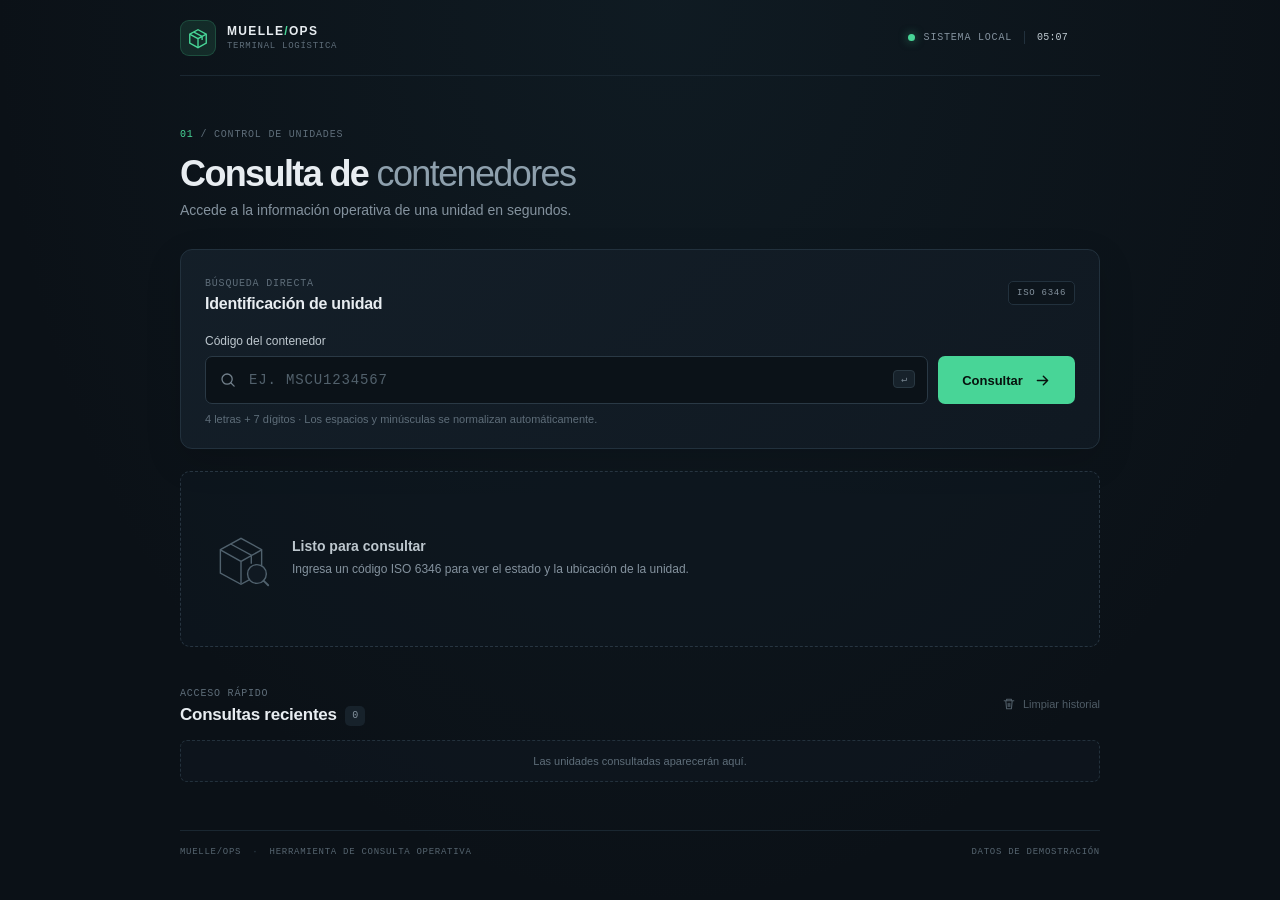
<file: index.html>
<!DOCTYPE html>
<html lang="es">
<head>
  <meta charset="UTF-8">
  <meta name="viewport" content="width=device-width, initial-scale=1.0">
  <meta name="theme-color" content="#0b1117">
  <meta name="description" content="Consulta rápida de contenedores para operaciones de terminal y distribución logística.">
  <title>Consulta de contenedores | Terminal</title>
  <link rel="stylesheet" href="styles.css">
  <script src="data.js" defer></script>
  <script src="app.js" defer></script>
</head>
<body>
  <div class="app-shell">
    <header class="topbar">
      <a class="brand" href="#" aria-label="Terminal, inicio">
        <span class="brand-mark" aria-hidden="true">
          <svg viewBox="0 0 32 32" fill="none">
            <path d="M4 10.5 16 4l12 6.5v13L16 30 4 23.5v-13Z" stroke="currentColor" stroke-width="2"/>
            <path d="M4.5 10.8 16 17l11.5-6.2M16 17v12.5M10 7.3l12 6.4v5.1" stroke="currentColor" stroke-width="2"/>
          </svg>
        </span>
        <span class="brand-copy">
          <strong>MUELLE<span>/</span>OPS</strong>
          <small>TERMINAL LOGÍSTICA</small>
        </span>
      </a>
      <div class="system-status">
        <span class="status-dot" aria-hidden="true"></span>
        <span>SISTEMA LOCAL</span>
        <span class="status-divider" aria-hidden="true"></span>
        <span id="current-time" class="system-time" aria-label="Hora local"></span>
      </div>
    </header>

    <main>
      <section class="page-heading" aria-labelledby="page-title">
        <div class="eyebrow"><span>01</span> / CONTROL DE UNIDADES</div>
        <h1 id="page-title">Consulta de <span>contenedores</span></h1>
        <p>Accede a la información operativa de una unidad en segundos.</p>
      </section>

      <section class="search-panel" aria-labelledby="search-title">
        <div class="panel-heading">
          <div>
            <span class="section-label">BÚSQUEDA DIRECTA</span>
            <h2 id="search-title">Identificación de unidad</h2>
          </div>
          <span class="iso-tag">ISO 6346</span>
        </div>
        <form id="search-form" novalidate>
          <label for="container-code">Código del contenedor</label>
          <div class="search-controls">
            <div class="input-wrap">
              <svg class="search-icon" viewBox="0 0 24 24" fill="none" aria-hidden="true">
                <circle cx="10.8" cy="10.8" r="6.8" stroke="currentColor" stroke-width="1.7"/>
                <path d="m16 16 4.2 4.2" stroke="currentColor" stroke-width="1.7" stroke-linecap="round"/>
              </svg>
              <input
                id="container-code"
                name="container-code"
                type="text"
                placeholder="Ej. MSCU1234567"
                autocomplete="off"
                autocapitalize="characters"
                spellcheck="false"
                aria-describedby="search-hint search-message"
                maxlength="16"
              >
              <kbd>↵</kbd>
            </div>
            <button class="search-button" type="submit">
              <span>Consultar</span>
              <svg viewBox="0 0 20 20" fill="none" aria-hidden="true">
                <path d="M4 10h12m-5-5 5 5-5 5" stroke="currentColor" stroke-width="1.7" stroke-linecap="round" stroke-linejoin="round"/>
              </svg>
            </button>
          </div>
          <div class="form-feedback">
            <p id="search-hint" class="field-hint">4 letras + 7 dígitos · Los espacios y minúsculas se normalizan automáticamente.</p>
            <p id="search-message" class="search-message" role="alert" aria-live="polite"></p>
          </div>
        </form>
      </section>

      <section id="result-section" class="result-section" aria-labelledby="result-heading" hidden>
        <div class="section-heading">
          <div>
            <span class="section-label">RESULTADO DE CONSULTA</span>
            <h2 id="result-heading" tabindex="-1">Ficha operativa</h2>
          </div>
          <span class="live-indicator"><span></span> DATOS ACTUALIZADOS</span>
        </div>
        <article id="container-card" class="container-card" aria-live="polite"></article>
      </section>

      <section id="empty-state" class="empty-state" aria-label="Sin consulta seleccionada">
        <div class="empty-illustration" aria-hidden="true">
          <svg viewBox="0 0 64 64" fill="none">
            <path d="M10 22 32 10l22 12v25L32 59 10 47V22Z" stroke="currentColor" stroke-width="1.5"/>
            <path d="m10.5 22.5 21.5 12 21.5-12M32 35v23M21 16l22 12v9" stroke="currentColor" stroke-width="1.5"/>
            <circle cx="49" cy="48" r="10" fill="#101922" stroke="currentColor" stroke-width="1.5"/>
            <path d="m56 55 5 5" stroke="currentColor" stroke-width="2" stroke-linecap="round"/>
          </svg>
        </div>
        <div>
          <h2>Listo para consultar</h2>
          <p>Ingresa un código ISO 6346 para ver el estado y la ubicación de la unidad.</p>
        </div>
      </section>

      <section class="history-section" aria-labelledby="history-heading">
        <div class="section-heading history-heading">
          <div>
            <span class="section-label">ACCESO RÁPIDO</span>
            <h2 id="history-heading" tabindex="-1">Consultas recientes <span id="history-count" class="count-badge">0</span></h2>
          </div>
          <button id="clear-history" class="clear-button" type="button" disabled>
            <svg viewBox="0 0 20 20" fill="none" aria-hidden="true">
              <path d="M4 6h12m-9 0V4h6v2m-7 0 1 10h6l1-10m-5 3v4m2-4v4" stroke="currentColor" stroke-width="1.4" stroke-linecap="round" stroke-linejoin="round"/>
            </svg>
            Limpiar historial
          </button>
        </div>
        <div id="history-list" class="history-list" aria-live="polite"></div>
        <p id="history-empty" class="history-empty">Las unidades consultadas aparecerán aquí.</p>
      </section>

      <dialog
        id="clear-history-dialog"
        class="confirm-dialog"
        aria-labelledby="clear-history-title"
        aria-describedby="clear-history-description"
      >
        <h2 id="clear-history-title">¿Limpiar el historial?</h2>
        <p id="clear-history-description">
          Se eliminarán todas las consultas guardadas en este navegador. Esta acción no se puede deshacer.
        </p>
        <p id="clear-history-error" class="dialog-error" role="alert" hidden></p>
        <div class="confirm-dialog-actions">
          <button id="cancel-clear-history" class="dialog-button" type="button" autofocus>
            Conservar historial
          </button>
          <button id="confirm-clear-history" class="dialog-button dialog-button-danger" type="button">
            Eliminar historial
          </button>
        </div>
      </dialog>
    </main>

    <footer class="footer">
      <span>MUELLE/OPS <span class="footer-separator">·</span> HERRAMIENTA DE CONSULTA OPERATIVA</span>
      <span>DATOS DE DEMOSTRACIÓN</span>
    </footer>
  </div>
</body>
</html>
</file>
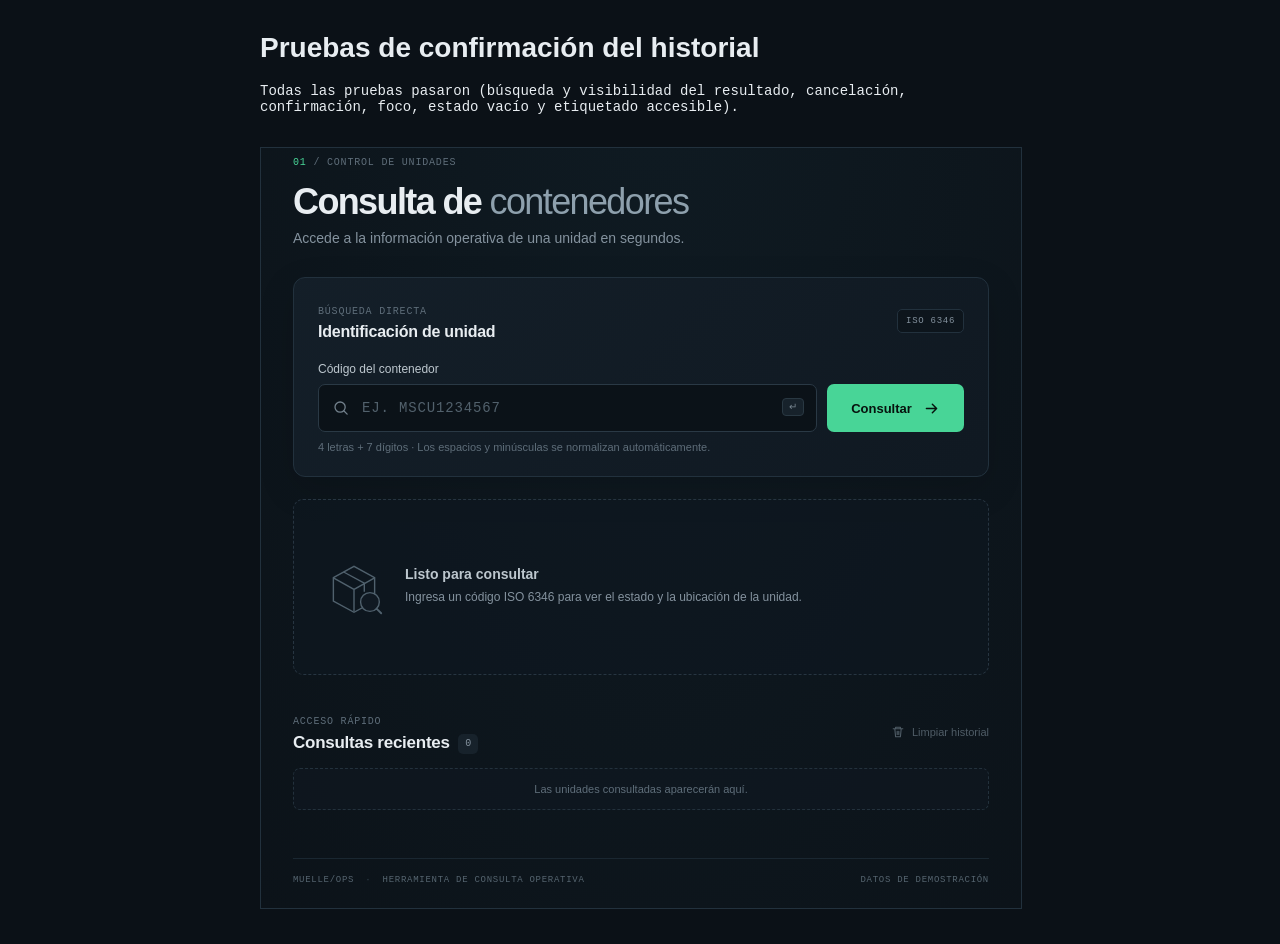
<file: tests/clear-history.test.html>
<!DOCTYPE html>
<html lang="es">
<head>
  <meta charset="UTF-8">
  <meta name="viewport" content="width=device-width, initial-scale=1.0">
  <title>Pruebas de confirmación del historial</title>
  <style>
    body {
      max-width: 760px;
      margin: 32px auto;
      padding: 0 20px;
      color: #e8edf1;
      background: #0b1117;
      font: 14px "Segoe UI", Arial, sans-serif;
    }

    iframe {
      width: 100%;
      height: 760px;
      margin-top: 18px;
      border: 1px solid #22313d;
    }

    #test-results {
      white-space: pre-wrap;
    }
  </style>
</head>
<body>
  <h1>Pruebas de confirmación del historial</h1>
  <pre id="test-results" role="status" aria-live="polite">Ejecutando pruebas…</pre>
  <iframe title="Aplicación bajo prueba"></iframe>
  <script>
    const CLAVE_HISTORIAL = "muelle-ops-historial";
    const resultados = document.querySelector("#test-results");
    const iframe = document.querySelector("iframe");
    const valorOriginal = localStorage.getItem(CLAVE_HISTORIAL);

    function afirmar(condicion, mensaje) {
      if (!condicion) throw new Error(mensaje);
    }

    function esperarCarga() {
      return new Promise((resolver, rechazar) => {
        iframe.addEventListener("load", resolver, { once: true });
        iframe.addEventListener("error", rechazar, { once: true });
      });
    }

    async function ejecutarPruebas() {
      const historialDePrueba = JSON.stringify([{ codigo: "MSCU1234567" }]);

      try {
        localStorage.setItem(CLAVE_HISTORIAL, historialDePrueba);
        const cargaInicial = esperarCarga();
        iframe.src = "../index.html";
        await cargaInicial;

        const documento = iframe.contentDocument;
        const limpiar = documento.querySelector("#clear-history");
        const dialogo = documento.querySelector("#clear-history-dialog");
        const cancelar = documento.querySelector("#cancel-clear-history");
        const confirmar = documento.querySelector("#confirm-clear-history");
        const lista = documento.querySelector("#history-list");

        afirmar(lista.childElementCount === 1, "El historial de prueba no se mostró.");
        afirmar(!limpiar.disabled, "El botón no se habilitó con elementos en el historial.");
        afirmar(
          dialogo.getAttribute("aria-labelledby") === "clear-history-title"
            && dialogo.getAttribute("aria-describedby") === "clear-history-description",
          "El diálogo no tiene referencias accesibles a su título y descripción."
        );

        limpiar.focus();
        limpiar.click();
        afirmar(dialogo.open, "El diálogo no se abrió al solicitar la limpieza.");
        afirmar(documento.activeElement.id === "cancel-clear-history", "El foco inicial no se colocó en cancelar.");
        afirmar(
          localStorage.getItem(CLAVE_HISTORIAL) === historialDePrueba,
          "Los datos se modificaron antes de confirmar."
        );
        cancelar.click();
        afirmar(!dialogo.open, "El diálogo no se cerró al cancelar.");
        afirmar(
          localStorage.getItem(CLAVE_HISTORIAL) === historialDePrueba
            && lista.childElementCount === 1,
          "Cancelar modificó el historial o su almacenamiento."
        );

        limpiar.click();
        confirmar.click();
        afirmar(!dialogo.open, "El diálogo no se cerró al confirmar.");
        afirmar(localStorage.getItem(CLAVE_HISTORIAL) === null, "El historial guardado no se eliminó.");
        afirmar(lista.childElementCount === 0, "Las entradas visibles no se eliminaron.");
        afirmar(limpiar.disabled, "El botón no se deshabilitó al quedar vacío el historial.");
        afirmar(
          documento.activeElement.id === "history-heading",
          "El foco no se movió al encabezado del historial tras confirmar."
        );

        const campoCodigo = documento.querySelector("#container-code");
        const resultado = documento.querySelector("#result-section");
        const tarjeta = documento.querySelector("#container-card");
        documento.defaultView.scrollTo(0, 0);
        campoCodigo.value = "MSCU1234567";
        documento.querySelector("#search-form").requestSubmit();
        afirmar(!resultado.hidden, "El resultado de búsqueda no se mostró.");
        afirmar(
          tarjeta.innerText.includes("MSCU1234567")
            && tarjeta.innerText.includes("28.450 kg")
            && tarjeta.innerText.includes("Bahía B-12 / Fila 4 / Nivel 2"),
          "La ficha no muestra los datos esperados del contenedor."
        );
        afirmar(
          documento.activeElement.id === "result-heading",
          "El foco no pasó al encabezado de la ficha de resultados."
        );
        const rect = resultado.getBoundingClientRect();
        afirmar(
          rect.top >= 0 && rect.bottom <= documento.defaultView.innerHeight,
          "La ficha completa no se desplazó a la vista tras la consulta."
        );

        resultados.textContent = "Todas las pruebas pasaron (búsqueda y visibilidad del resultado, cancelación, confirmación, foco, estado vacío y etiquetado accesible).";
      } catch (error) {
        resultados.textContent = `FALLO: ${error.message}`;
        resultados.setAttribute("role", "alert");
      } finally {
        if (valorOriginal === null) {
          localStorage.removeItem(CLAVE_HISTORIAL);
        } else {
          localStorage.setItem(CLAVE_HISTORIAL, valorOriginal);
        }
        const cargaRestaurada = esperarCarga();
        iframe.contentWindow.location.reload();
        await cargaRestaurada;
      }
    }

    ejecutarPruebas();
  </script>
</body>
</html>
</file>
<file: styles.css>
:root {
  color-scheme: dark;
  --bg: #0b1117;
  --surface: #101922;
  --surface-raised: #141f29;
  --surface-hover: #192631;
  --border: #22313d;
  --border-subtle: #1a2731;
  --text: #e8edf1;
  --muted: #84929e;
  --faint: #5e6d79;
  --green: #48d597;
  --green-soft: rgba(72, 213, 151, .12);
  --amber: #f2b84b;
  --amber-soft: rgba(242, 184, 75, .12);
  --red: #ff6b6b;
  --red-soft: rgba(255, 107, 107, .12);
  --mono: "Cascadia Mono", Consolas, "Courier New", monospace;
  --sans: "Segoe UI", Arial, sans-serif;
}

* {
  box-sizing: border-box;
}

body {
  min-width: 320px;
  min-height: 100vh;
  margin: 0;
  color: var(--text);
  background:
    radial-gradient(ellipse at 52% 0%, rgba(36, 75, 91, .17), transparent 42rem),
    var(--bg);
  font-family: var(--sans);
  font-size: 14px;
  -webkit-font-smoothing: antialiased;
}

button,
input {
  font: inherit;
}

button {
  color: inherit;
}

.app-shell {
  width: min(100% - 64px, 920px);
  margin: 0 auto;
}

.topbar {
  height: 76px;
  display: flex;
  align-items: center;
  justify-content: space-between;
  border-bottom: 1px solid var(--border-subtle);
}

.brand {
  display: inline-flex;
  align-items: center;
  gap: 11px;
  color: inherit;
  text-decoration: none;
}

.brand-mark {
  display: grid;
  width: 36px;
  height: 36px;
  place-items: center;
  color: var(--green);
  background: var(--green-soft);
  border: 1px solid rgba(72, 213, 151, .2);
  border-radius: 9px;
}

.brand-mark svg {
  width: 22px;
  height: 22px;
}

.brand-copy {
  display: grid;
  gap: 3px;
}

.brand-copy strong {
  font-size: 12px;
  letter-spacing: .11em;
}

.brand-copy strong span {
  color: var(--green);
}

.brand-copy small,
.system-status,
.eyebrow,
.section-label,
.iso-tag,
.live-indicator,
.footer,
.location-caption {
  font-family: var(--mono);
  letter-spacing: .08em;
}

.brand-copy small {
  color: var(--faint);
  font-size: 9px;
}

.system-status {
  display: flex;
  align-items: center;
  gap: 9px;
  color: var(--muted);
  font-size: 10px;
}

.status-dot,
.live-indicator span {
  width: 7px;
  height: 7px;
  background: var(--green);
  border-radius: 50%;
  box-shadow: 0 0 10px rgba(72, 213, 151, .55);
}

.status-divider {
  height: 13px;
  margin: 0 3px;
  border-left: 1px solid var(--border);
}

.system-time {
  min-width: 63px;
  color: #c0cbd2;
  letter-spacing: .02em;
}

main {
  padding-top: 53px;
}

.page-heading {
  margin-bottom: 31px;
}

.eyebrow,
.section-label {
  color: var(--faint);
  font-size: 10px;
}

.eyebrow span {
  color: var(--green);
}

.page-heading h1 {
  margin: 13px 0 7px;
  font-size: clamp(27px, 5vw, 36px);
  font-weight: 600;
  letter-spacing: -.045em;
}

.page-heading h1 span {
  color: #8ea0ad;
  font-weight: 400;
}

.page-heading p {
  margin: 0;
  color: var(--muted);
  font-size: 14px;
}

.search-panel {
  padding: 23px 24px 18px;
  background: linear-gradient(135deg, rgba(20, 31, 41, .94), rgba(16, 25, 34, .96));
  border: 1px solid var(--border);
  border-radius: 12px;
  box-shadow: 0 12px 36px rgba(0, 0, 0, .14);
}

.panel-heading,
.section-heading {
  display: flex;
  align-items: center;
  justify-content: space-between;
}

.panel-heading h2,
.section-heading h2 {
  margin: 6px 0 0;
  font-size: 16px;
  font-weight: 600;
  letter-spacing: -.015em;
}

.iso-tag {
  padding: 6px 8px;
  color: var(--muted);
  background: #0d151c;
  border: 1px solid var(--border);
  border-radius: 5px;
  font-size: 9px;
}

#search-form {
  margin-top: 21px;
}

#search-form label {
  display: block;
  margin-bottom: 8px;
  color: #bdc7ce;
  font-size: 12px;
  font-weight: 500;
}

.search-controls {
  display: flex;
  gap: 10px;
}

.input-wrap {
  position: relative;
  flex: 1;
  min-width: 0;
}

.input-wrap input {
  width: 100%;
  height: 48px;
  padding: 0 54px 0 43px;
  color: var(--text);
  background: #0b1218;
  border: 1px solid #2a3945;
  border-radius: 7px;
  outline: none;
  font-family: var(--mono);
  font-size: 14px;
  letter-spacing: .06em;
  text-transform: uppercase;
  transition: border-color .18s, box-shadow .18s;
}

.input-wrap input::placeholder {
  color: #52616c;
  opacity: 1;
}

.input-wrap input:focus {
  border-color: rgba(72, 213, 151, .65);
  box-shadow: 0 0 0 3px rgba(72, 213, 151, .1);
}

.input-wrap input[aria-invalid="true"] {
  border-color: var(--red);
  box-shadow: 0 0 0 3px rgba(255, 107, 107, .1);
}

.search-icon {
  position: absolute;
  top: 15px;
  left: 14px;
  width: 18px;
  height: 18px;
  color: #73818c;
  pointer-events: none;
}

kbd {
  position: absolute;
  top: 14px;
  right: 13px;
  min-width: 22px;
  padding: 2px 5px;
  color: #75838e;
  background: #17222b;
  border: 1px solid #293842;
  border-radius: 4px;
  font-family: var(--mono);
  font-size: 10px;
  text-align: center;
}

.search-button {
  display: inline-flex;
  min-width: 137px;
  height: 48px;
  align-items: center;
  justify-content: center;
  gap: 11px;
  color: #07130e;
  background: var(--green);
  border: 0;
  border-radius: 7px;
  cursor: pointer;
  font-size: 13px;
  font-weight: 700;
  transition: background .18s, transform .18s;
}

.search-button:hover {
  background: #63e2aa;
}

.search-button:active {
  transform: translateY(1px);
}

.search-button:focus-visible,
.clear-button:focus-visible,
.history-item:focus-visible {
  outline: 2px solid var(--green);
  outline-offset: 3px;
}

.search-button svg {
  width: 17px;
  height: 17px;
}

.form-feedback {
  min-height: 17px;
  margin-top: 9px;
}

.field-hint,
.search-message {
  margin: 0;
  color: var(--faint);
  font-size: 11px;
}

.search-message:not(:empty) {
  margin-top: 6px;
  color: var(--red);
}

.result-section {
  margin-top: 34px;
  animation: appear .24s ease-out;
}

.result-section[hidden] {
  display: none;
}

.section-heading {
  margin-bottom: 14px;
}

.section-heading h2 {
  font-size: 17px;
}

.live-indicator {
  display: inline-flex;
  align-items: center;
  gap: 7px;
  color: var(--green);
  font-size: 9px;
}

.live-indicator span {
  width: 6px;
  height: 6px;
}

.container-card {
  overflow: hidden;
  background: var(--surface);
  border: 1px solid var(--border);
  border-radius: 10px;
}

.card-top {
  display: flex;
  align-items: center;
  justify-content: space-between;
  gap: 18px;
  padding: 21px 23px;
  background: linear-gradient(100deg, rgba(24, 39, 49, .78), rgba(16, 25, 34, .4));
  border-bottom: 1px solid var(--border);
}

.container-identity {
  display: flex;
  align-items: center;
  gap: 15px;
}

.container-icon {
  display: grid;
  width: 42px;
  height: 42px;
  flex: 0 0 auto;
  place-items: center;
  color: var(--green);
  background: var(--green-soft);
  border: 1px solid rgba(72, 213, 151, .18);
  border-radius: 8px;
}

.container-icon svg {
  width: 25px;
  height: 25px;
}

.identity-label {
  margin-bottom: 4px;
  color: var(--faint);
  font-family: var(--mono);
  font-size: 9px;
  letter-spacing: .1em;
}

.container-code {
  color: #f0f4f6;
  font-family: var(--mono);
  font-size: clamp(19px, 4vw, 24px);
  font-weight: 500;
  letter-spacing: .07em;
}

.state-badge {
  display: inline-flex;
  align-items: center;
  gap: 7px;
  padding: 7px 10px;
  border: 1px solid currentColor;
  border-radius: 5px;
  font-size: 11px;
  font-weight: 600;
  white-space: nowrap;
}

.state-badge::before {
  width: 6px;
  height: 6px;
  background: currentColor;
  border-radius: 50%;
  content: "";
}

.state-en-patio {
  color: var(--green);
  background: var(--green-soft);
  border-color: rgba(72, 213, 151, .2);
}

.state-en-tránsito {
  color: #71b8ff;
  background: rgba(113, 184, 255, .1);
  border-color: rgba(113, 184, 255, .2);
}

.state-despachado {
  color: #a6b1bb;
  background: rgba(166, 177, 187, .09);
  border-color: rgba(166, 177, 187, .2);
}

.state-retenido {
  color: var(--red);
  background: var(--red-soft);
  border-color: rgba(255, 107, 107, .24);
}

.card-content {
  padding: 20px 23px 22px;
}

.detail-grid {
  display: grid;
  grid-template-columns: repeat(4, 1fr);
  gap: 1px;
  overflow: hidden;
  background: var(--border-subtle);
  border: 1px solid var(--border-subtle);
  border-radius: 7px;
}

.detail-item {
  min-height: 76px;
  padding: 14px 15px;
  background: #111a22;
}

.detail-label {
  display: block;
  margin-bottom: 9px;
  color: var(--faint);
  font-family: var(--mono);
  font-size: 9px;
  letter-spacing: .08em;
  text-transform: uppercase;
}

.detail-value {
  color: #dfe6ea;
  font-size: 14px;
  font-weight: 500;
}

.detail-value.mono {
  font-family: var(--mono);
}

.danger-value {
  display: inline-flex;
  align-items: center;
  gap: 6px;
  color: var(--red);
}

.danger-value::before {
  width: 6px;
  height: 6px;
  background: var(--red);
  border-radius: 50%;
  box-shadow: 0 0 8px rgba(255, 107, 107, .45);
  content: "";
}

.safe-value {
  color: #aab7bf;
}

.location-block {
  display: flex;
  align-items: center;
  gap: 14px;
  margin-top: 13px;
  padding: 14px 15px;
  background: #111a22;
  border: 1px solid var(--border-subtle);
  border-radius: 7px;
}

.location-icon {
  display: grid;
  width: 34px;
  height: 34px;
  flex: 0 0 auto;
  place-items: center;
  color: var(--amber);
  background: var(--amber-soft);
  border-radius: 6px;
}

.location-icon svg {
  width: 18px;
  height: 18px;
}

.location-caption {
  display: block;
  margin-bottom: 5px;
  color: var(--faint);
  font-size: 9px;
}

.location-value {
  color: #dfe6ea;
  font-size: 13px;
  font-weight: 500;
}

.hazard-alert {
  display: flex;
  align-items: center;
  gap: 10px;
  margin-top: 13px;
  padding: 11px 14px;
  color: #ffb6b6;
  background: var(--red-soft);
  border: 1px solid rgba(255, 107, 107, .26);
  border-radius: 7px;
  font-size: 12px;
  font-weight: 600;
}

.hazard-alert svg {
  width: 17px;
  height: 17px;
  flex: 0 0 auto;
  color: var(--red);
}

.hazard-alert[hidden] {
  display: none;
}

.empty-state {
  display: flex;
  min-height: 176px;
  align-items: center;
  gap: 19px;
  margin-top: 22px;
  padding: 24px 28px;
  background: rgba(16, 25, 34, .55);
  border: 1px dashed #273541;
  border-radius: 10px;
}

.empty-state[hidden] {
  display: none;
}

.empty-illustration {
  display: grid;
  width: 64px;
  height: 64px;
  flex: 0 0 auto;
  place-items: center;
  color: #50616d;
}

.empty-illustration svg {
  width: 60px;
  height: 60px;
}

.empty-state h2 {
  margin: 0 0 6px;
  color: #bdc7ce;
  font-size: 14px;
  font-weight: 600;
}

.empty-state p {
  max-width: 400px;
  margin: 0;
  color: var(--muted);
  font-size: 12px;
  line-height: 1.6;
}

.history-section {
  margin-top: 36px;
}

.history-heading {
  margin-bottom: 14px;
}

.count-badge {
  display: inline-grid;
  min-width: 20px;
  height: 20px;
  margin-left: 4px;
  padding: 0 5px;
  place-items: center;
  color: var(--muted);
  background: #17222b;
  border-radius: 5px;
  font-family: var(--mono);
  font-size: 10px;
  font-weight: 400;
  vertical-align: 2px;
}

.clear-button {
  display: inline-flex;
  align-items: center;
  gap: 6px;
  padding: 6px 0 6px 8px;
  color: var(--muted);
  background: transparent;
  border: 0;
  cursor: pointer;
  font-size: 11px;
  transition: color .18s;
}

.clear-button:hover:not(:disabled) {
  color: var(--red);
}

.clear-button:disabled {
  color: #4f5c66;
  cursor: not-allowed;
}

.clear-button svg {
  width: 16px;
  height: 16px;
}

.history-list {
  display: grid;
  grid-template-columns: repeat(2, minmax(0, 1fr));
  gap: 8px;
}

.history-item {
  display: flex;
  min-width: 0;
  align-items: center;
  justify-content: space-between;
  gap: 10px;
  padding: 12px 14px;
  color: inherit;
  background: var(--surface);
  border: 1px solid var(--border-subtle);
  border-radius: 7px;
  cursor: pointer;
  text-align: left;
  transition: background .16s, border-color .16s;
}

.history-item:hover {
  background: var(--surface-hover);
  border-color: #344652;
}

.history-code {
  overflow: hidden;
  color: #dfe6ea;
  font-family: var(--mono);
  font-size: 12px;
  letter-spacing: .04em;
  text-overflow: ellipsis;
  white-space: nowrap;
}

.history-info {
  display: grid;
  min-width: 0;
  gap: 5px;
}

.history-date {
  color: var(--faint);
  font-size: 10px;
  font-variant-numeric: tabular-nums;
}

.history-state {
  display: inline-flex;
  flex: 0 0 auto;
  align-items: center;
  gap: 6px;
  color: var(--muted);
  font-size: 10px;
}

.history-state::before {
  width: 6px;
  height: 6px;
  background: currentColor;
  border-radius: 50%;
  content: "";
}

.history-state.state-en-patio {
  color: var(--green);
}

.history-state.state-en-tránsito {
  color: #71b8ff;
}

.history-state.state-despachado {
  color: #a6b1bb;
}

.history-state.state-retenido {
  color: var(--red);
}

.history-empty {
  margin: 0;
  padding: 14px;
  color: var(--faint);
  background: rgba(16, 25, 34, .5);
  border: 1px dashed #23313c;
  border-radius: 7px;
  font-size: 11px;
  text-align: center;
}

.history-empty[hidden] {
  display: none;
}

.confirm-dialog {
  width: min(calc(100% - 32px), 420px);
  padding: 24px;
  color: var(--text);
  background: var(--surface-raised);
  border: 1px solid var(--border);
  border-radius: 10px;
  box-shadow: 0 18px 56px rgba(0, 0, 0, .45);
}

.confirm-dialog::backdrop {
  background: rgba(3, 8, 12, .74);
}

.confirm-dialog h2 {
  margin: 0;
  font-size: 17px;
}

.confirm-dialog p {
  margin: 11px 0 22px;
  color: var(--muted);
  font-size: 13px;
  line-height: 1.6;
}

.confirm-dialog .dialog-error {
  margin-top: -12px;
  color: #ff9b9b;
}

.confirm-dialog .dialog-error[hidden] {
  display: none;
}

.confirm-dialog-actions {
  display: flex;
  justify-content: flex-end;
  gap: 9px;
}

.dialog-button {
  min-height: 38px;
  padding: 0 12px;
  color: var(--text);
  background: var(--surface);
  border: 1px solid var(--border);
  border-radius: 6px;
  cursor: pointer;
  font-size: 12px;
  font-weight: 600;
}

.dialog-button-danger {
  color: #ffecec;
  background: #632b31;
  border-color: rgba(255, 107, 107, .34);
}

.dialog-button-danger:hover {
  background: #793239;
}

.dialog-button:focus-visible {
  outline: 2px solid var(--green);
  outline-offset: 3px;
}

#history-heading:focus {
  outline: 2px solid var(--green);
  outline-offset: 4px;
  border-radius: 2px;
}

.footer {
  display: flex;
  justify-content: space-between;
  gap: 15px;
  margin-top: 48px;
  padding: 16px 0 23px;
  color: #566570;
  border-top: 1px solid var(--border-subtle);
  font-size: 9px;
}

.footer-separator {
  padding: 0 5px;
  color: #33434e;
}

@keyframes appear {
  from {
    opacity: 0;
    transform: translateY(5px);
  }
  to {
    opacity: 1;
    transform: translateY(0);
  }
}

@media (max-width: 640px) {
  .app-shell {
    width: min(100% - 36px, 920px);
  }

  .topbar {
    height: 66px;
  }

  .system-status {
    gap: 6px;
    font-size: 9px;
  }

  main {
    padding-top: 38px;
  }

  .search-panel {
    padding: 19px 17px 15px;
  }

  .search-button {
    min-width: 52px;
    width: 52px;
    gap: 0;
  }

  .search-button span {
    position: absolute;
    width: 1px;
    height: 1px;
    overflow: hidden;
    clip: rect(0, 0, 0, 0);
    white-space: nowrap;
  }

  .search-button svg {
    width: 19px;
    height: 19px;
  }

  .detail-grid {
    grid-template-columns: repeat(2, minmax(0, 1fr));
  }

  .card-top,
  .card-content {
    padding-right: 16px;
    padding-left: 16px;
  }

  .card-top {
    align-items: flex-start;
  }

  .state-badge {
    padding: 6px 8px;
    font-size: 10px;
  }

  .empty-state {
    min-height: 150px;
    gap: 11px;
    padding: 20px 17px;
  }

  .empty-illustration {
    width: 48px;
    height: 48px;
  }

  .empty-illustration svg {
    width: 48px;
    height: 48px;
  }

  .history-list {
    grid-template-columns: 1fr;
  }
}

@media (max-width: 390px) {
  .app-shell {
    width: calc(100% - 28px);
  }

  .brand-copy small {
    font-size: 8px;
  }

  .system-status {
    font-size: 8px;
  }

  .card-top {
    gap: 8px;
  }

  .container-identity {
    gap: 9px;
  }

  .container-icon {
    width: 36px;
    height: 36px;
  }

  .location-value {
    font-size: 12px;
  }

  .footer {
    font-size: 8px;
  }

  .confirm-dialog {
    padding: 20px;
  }

  .confirm-dialog-actions {
    flex-direction: column;
  }

  .dialog-button {
    width: 100%;
  }
}

@media (prefers-reduced-motion: reduce) {
  *,
  *::before,
  *::after {
    scroll-behavior: auto !important;
    animation-duration: .01ms !important;
    animation-iteration-count: 1 !important;
    transition-duration: .01ms !important;
  }
}
</file>
